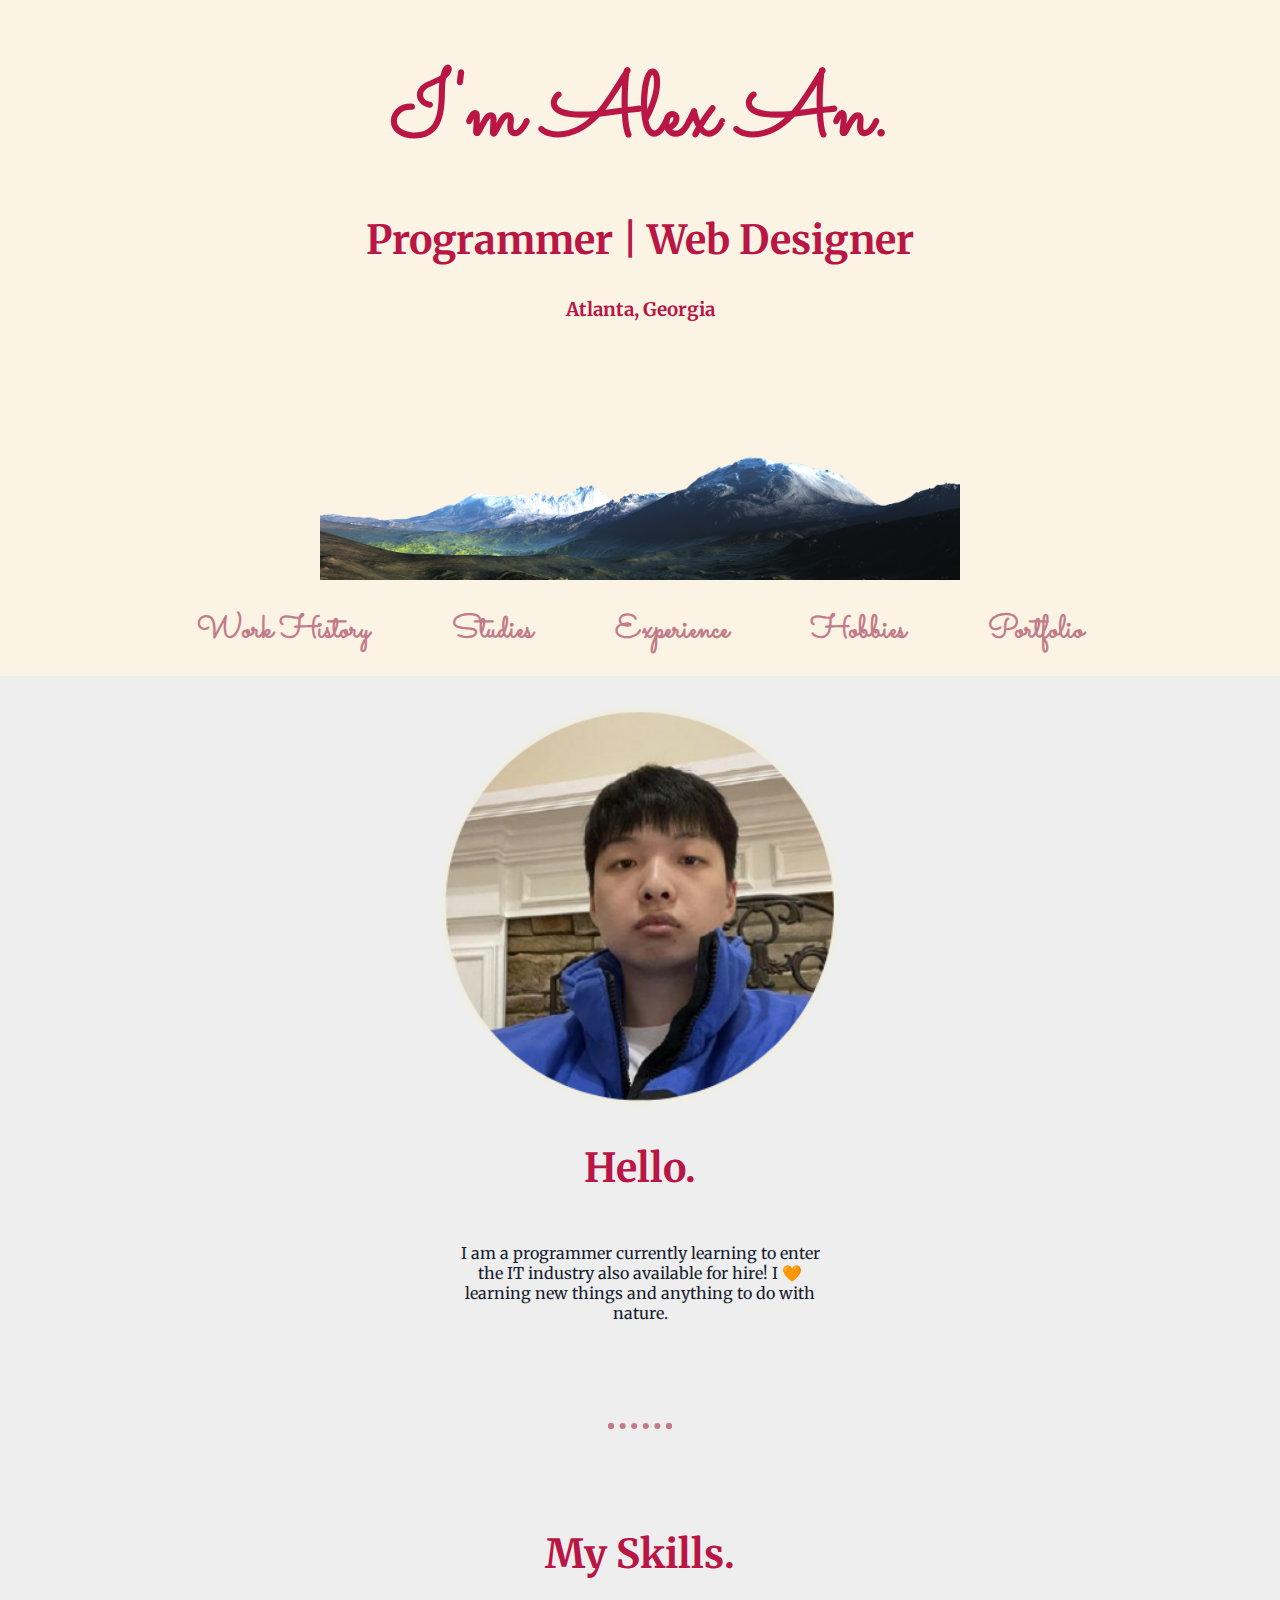
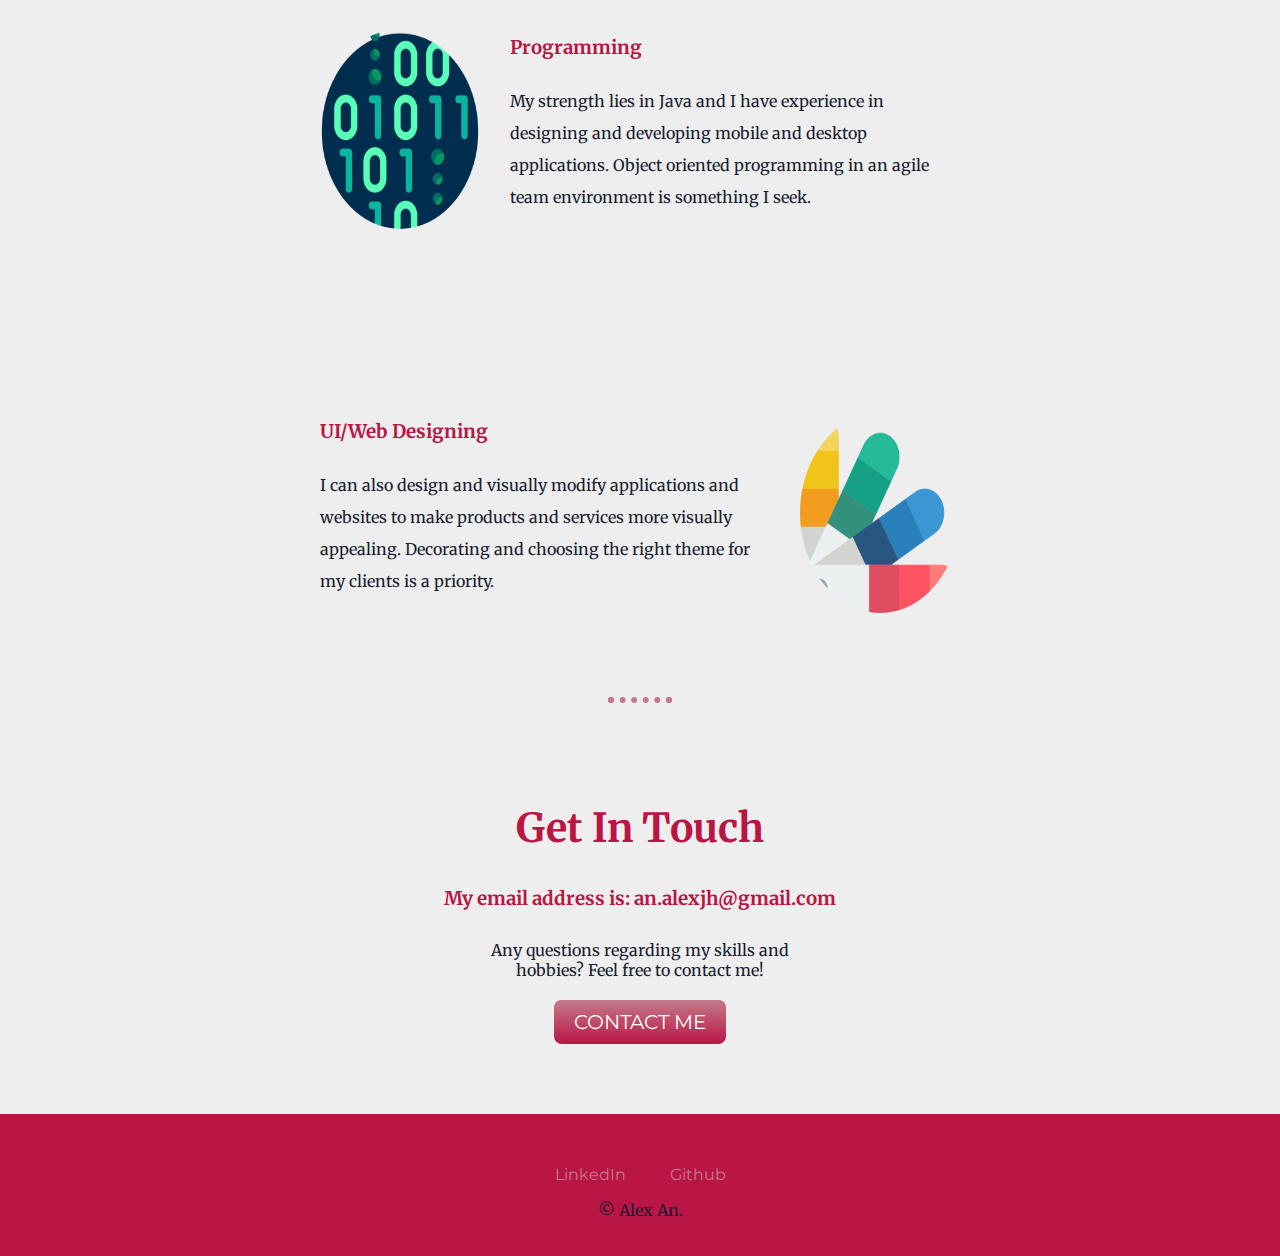
<file: index.html>
<!DOCTYPE html>
<html lang="en" dir="ltr">
  <head>
    <meta charset="utf-8">
    <title>Alex An</title>
    <link rel="stylesheet" href="css/styles.css">
    <link rel="icon" href="favicoo"
    <link rel="preconnect" href="https://fonts.googleapis.com">
<link rel="preconnect" href="https://fonts.gstatic.com" crossorigin>
<link href="https://fonts.googleapis.com/css2?family=Merriweather&family=Montserrat&family=Sacramento&display=swap" rel="stylesheet">
  </head>
  <body class="indexBody">
    <div class="top-container">
      <h1 class="nameHeading">I'm Alex An.</h1>
      <h2 class="workHeading">Programmer | Web Designer</h2>
      <h3 class="locationHeading">Atlanta, Georgia</h3>
      <img class="mountainpicture" src="images/mountain.png" alt="mtn pic">
      <table>
        <tr>
          <td><h1><a class="topAnchor" href="mywork.html">Work History</a></h1></td>
          <td><h1><a class="topAnchor" href="mystudies.html">Studies</a></h1></td>
          <td><h1><a class= "topAnchor" href="skills.html">Experience</a></h1></td>
          <td><h1><a class="topAnchor" href="hobbies.html">Hobbies</a></h1></td>
          <td><h1><a class="topAnchor" href="portfolio.html">Portfolio</a></h1></td>
        </tr>
      </table>
      <div class="middle-container">
        <div class="profile">
          <img class="alexpicture" src="images/Alex.png" alt="alexpicture">
          <h2>Hello.</h2>
          <p class="introduction">I am a programmer currently learning to enter the IT industry also available for hire! I 🧡 learning new things and anything to do with nature.</p>
        </div>
        <hr>
        <div class="skills">
          <h2>My Skills.</h2>
          <div class="skill-row">
            <img class="binaryCode" src="images/binary-code.png" alt="binaryCode">
            <h3 class="skill1">Programming</h3>
            <p>My strength lies in Java and I have experience in designing and developing mobile and desktop applications. Object oriented programming in an agile team environment is something I seek.</p>
          </div>
          <div class="skill-row2">
            <img class="swatches" src="images/swatches.png" alt="swatches">
            <h3 class="skill2">UI/Web Designing</h3>
            <p>I can also design and visually modify applications and websites to make products and services more visually appealing. Decorating and choosing the right theme for my clients is a priority.</p>
          </div>
        </div>
        <hr>
        <div class="contact-me">
          <h2>Get In Touch</h2>
          <h3>My email address is: an.alexjh@gmail.com</h3>
          <p class="contactMessage">Any questions regarding my skills and hobbies? Feel free to contact me!</p>
          <a class="btn" href="mailto:an.alexjh@gmail.com">CONTACT ME</a>
        </div>
      </div>
      <div class="bottom-container">
        <a class="footer-link" href="https://www.linkedin.com/in/hoonjae/">LinkedIn</a>
        <a class="footer-link" href="https://github.com/AlexAnATL">Github</a>
        <p>© Alex An.</p>
      </div>

    </div>
  </body>
</html>
</file>
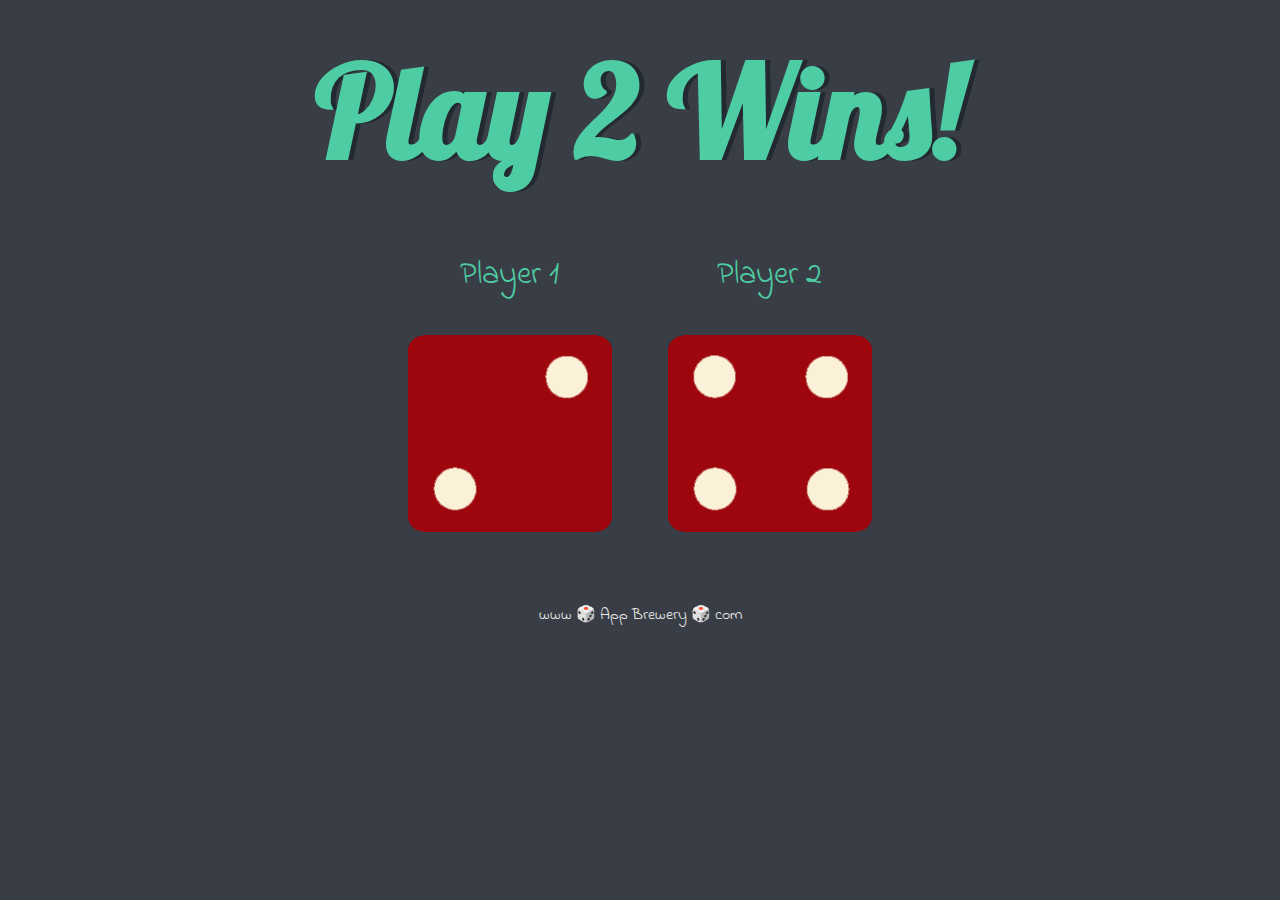
<file: dicee.html>
<!DOCTYPE html>
<html lang="en" dir="ltr">
  <head>
    <meta charset="utf-8">
    <title>Dicee</title>
    <link rel="stylesheet" href="css/diceStyle.css">
    <link href="https://fonts.googleapis.com/css?family=Indie+Flower|Lobster" rel="stylesheet">

  </head>
  <body>

    <div class="container">
      <h1>Refresh Me</h1>

      <div class="dice">
        <p>Player 1</p>
        <img class="img1" src="images/dice6.png">
      </div>

      <div class="dice">
        <p>Player 2</p>
        <img class="img2" src="images/dice6.png">
      </div>

    </div>

  <script src="index.js" type="text/javascript"></script>
  </body>

  <footer>
    www 🎲 App Brewery 🎲 com
  </footer>
</html>
</file>
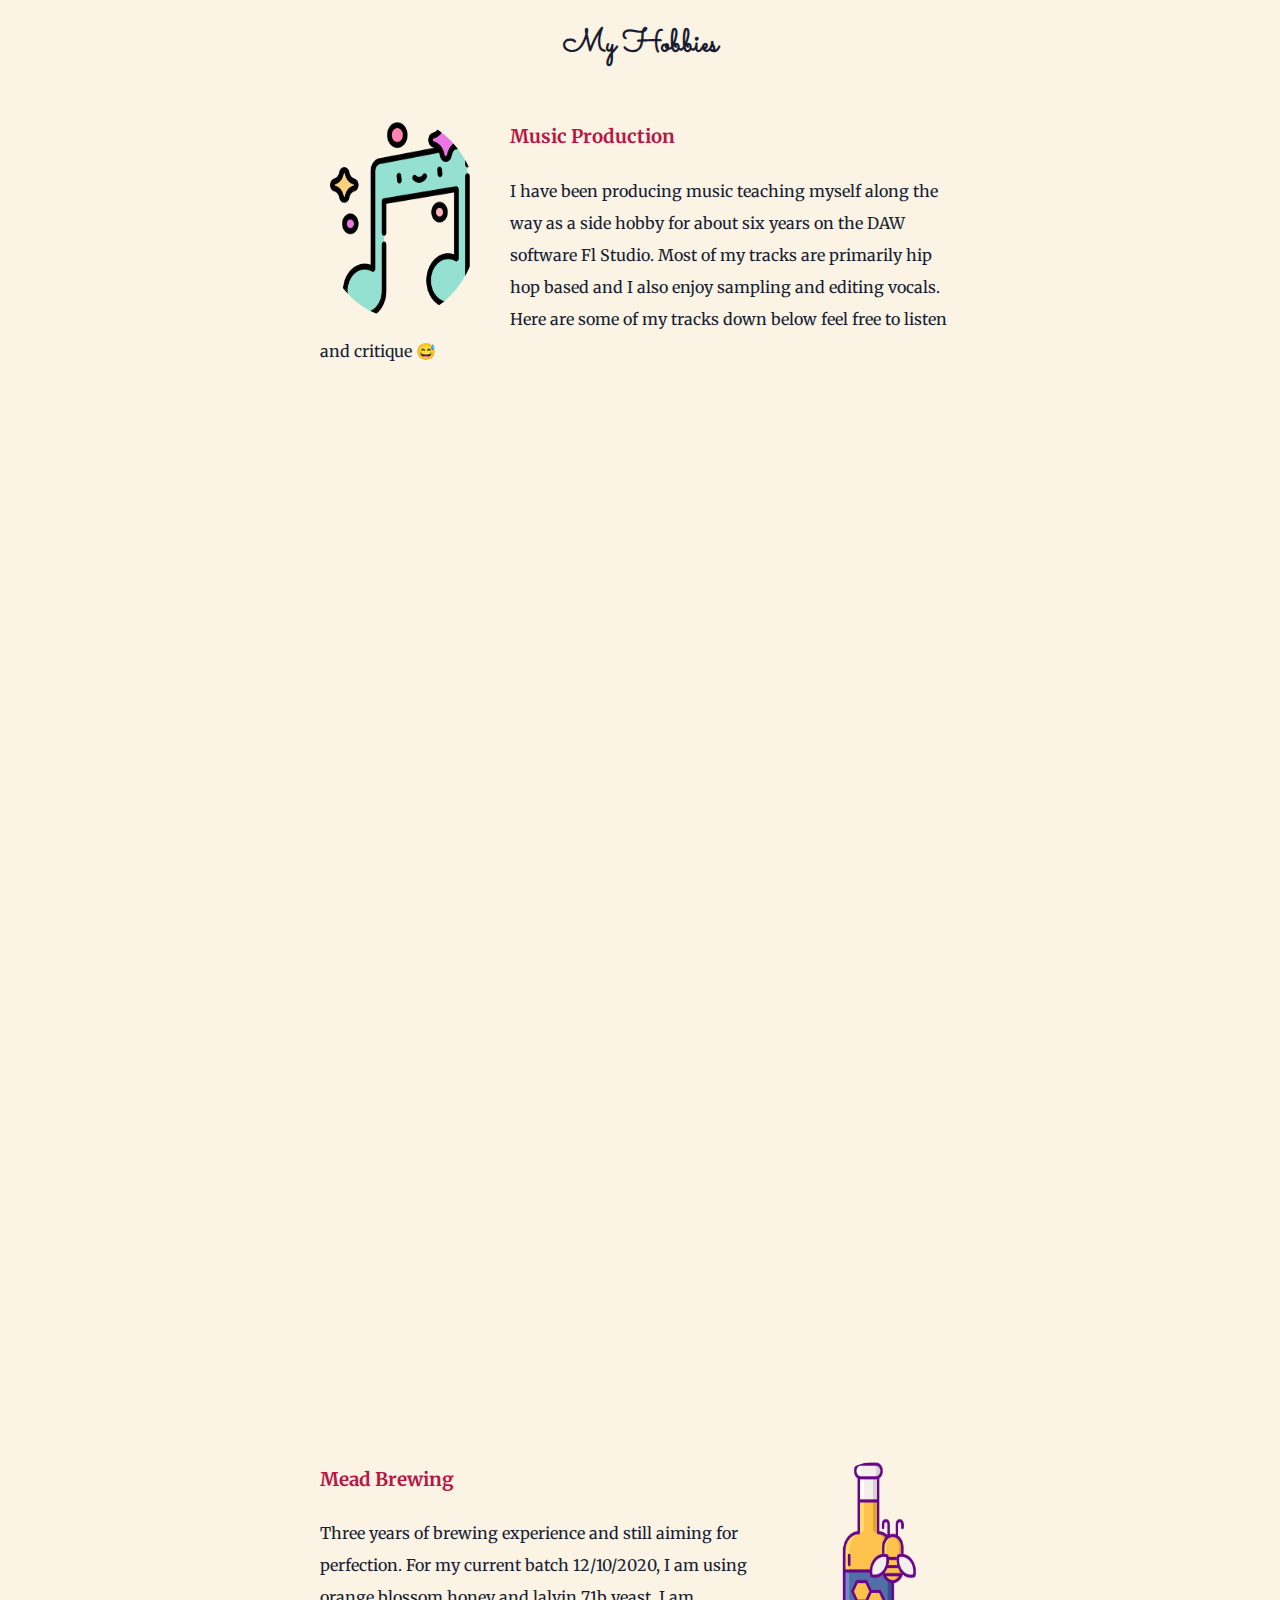
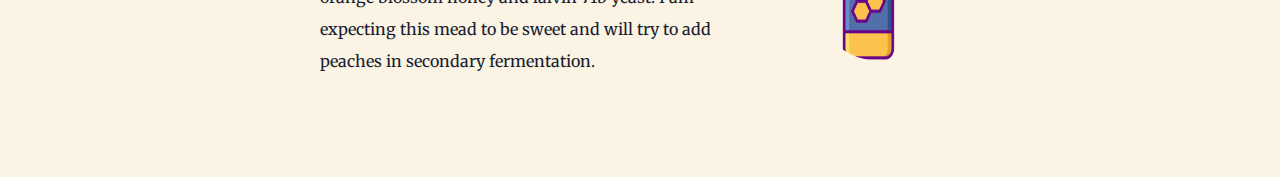
<file: hobbies.html>
<!DOCTYPE html>
<html lang="en" dir="ltr">
  <head>
    <meta charset="utf-8">
    <title>My Hobbies</title>
    <link rel="stylesheet" href="css/styles.css">
    <link rel="icon" href="favicoo"
    <link rel="preconnect" href="https://fonts.googleapis.com">
    <link rel="preconnect" href="https://fonts.gstatic.com" crossorigin>
    <link href="https://fonts.googleapis.com/css2?family=Merriweather&family=Montserrat&family=Sacramento&display=swap" rel="stylesheet">
  </head>
  <body class="hobbiesBody">
    <h1>My Hobbies</h1>
    <div class="skills">
      <div class="skill-row">
        <img class="binaryCode" src="images/musical-note.png" alt="musicNote">
        <h3 class="skill1">Music Production</h3>
        <p>I have been producing music teaching myself along the way as a side hobby for about six years on the DAW software Fl Studio. Most of my tracks are primarily hip hop based and I also enjoy sampling and editing vocals. Here are some of my tracks down below feel free to listen and critique 😅</p>
      </div>
    <iframe src="https://traktrain.com/widget/20559" width="100%" height="790" frameborder="0"></iframe>
    <div class="skill-row2">
      <img class="swatches" src="images/mead.png" alt="mead">
      <h3 class="skill2">Mead Brewing</h3>
      <p>Three years of brewing experience and still aiming for perfection. For my current batch 12/10/2020, I am using orange blossom honey and lalvin 71b yeast. I am expecting this mead to be sweet and will try to add peaches in secondary fermentation.</p>
    </div>
  </body>
</html>
</file>
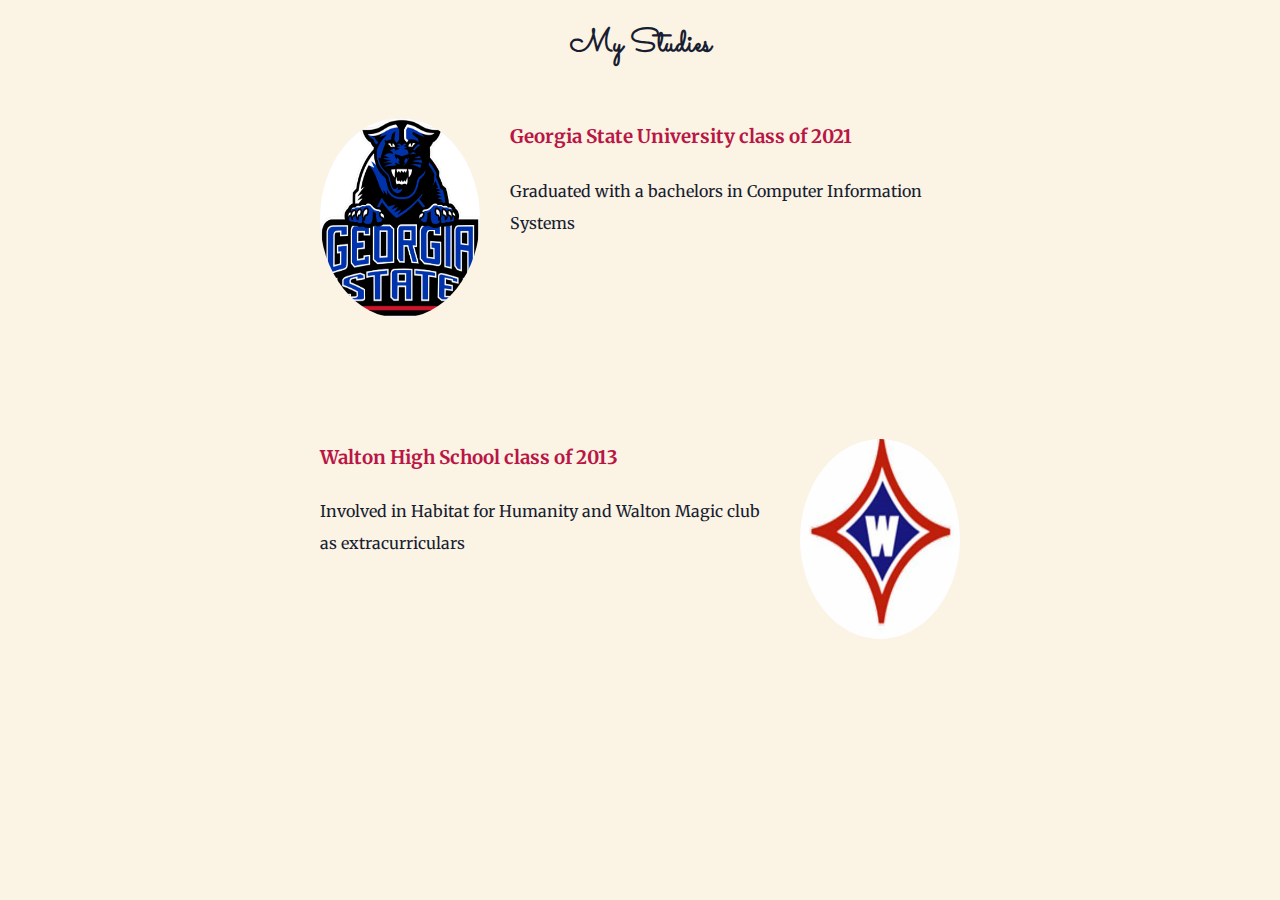
<file: mystudies.html>
<!DOCTYPE html>
<html lang="en" dir="ltr">
  <head>
    <meta charset="utf-8">
    <title>My Studies</title>
    <link rel="stylesheet" href="css/styles.css">
    <link rel="icon" href="favicoo"
    <link rel="preconnect" href="https://fonts.googleapis.com">
    <link rel="preconnect" href="https://fonts.gstatic.com" crossorigin>
    <link href="https://fonts.googleapis.com/css2?family=Merriweather&family=Montserrat&family=Sacramento&display=swap" rel="stylesheet">
  </head>
  <body class="studiesBody">
    <div class="skills">
      <h1>My Studies</h1>
      <div class="skill-row">
        <img class="binaryCode" src="images/panther.png" alt="panther">
        <h3 class="skill1">Georgia State University class of 2021</h3>
        <p>Graduated with a bachelors in Computer Information Systems</p>
      </div>
      <div class="skill-row2">
        <img class="swatches" src="images/walton.png" alt="walton">
        <h3 class="skill2">Walton High School class of 2013</h3>
        <p>Involved in Habitat for Humanity and Walton Magic club as extracurriculars</p>
      </div>
    </div>
  </body>
</html>
</file>
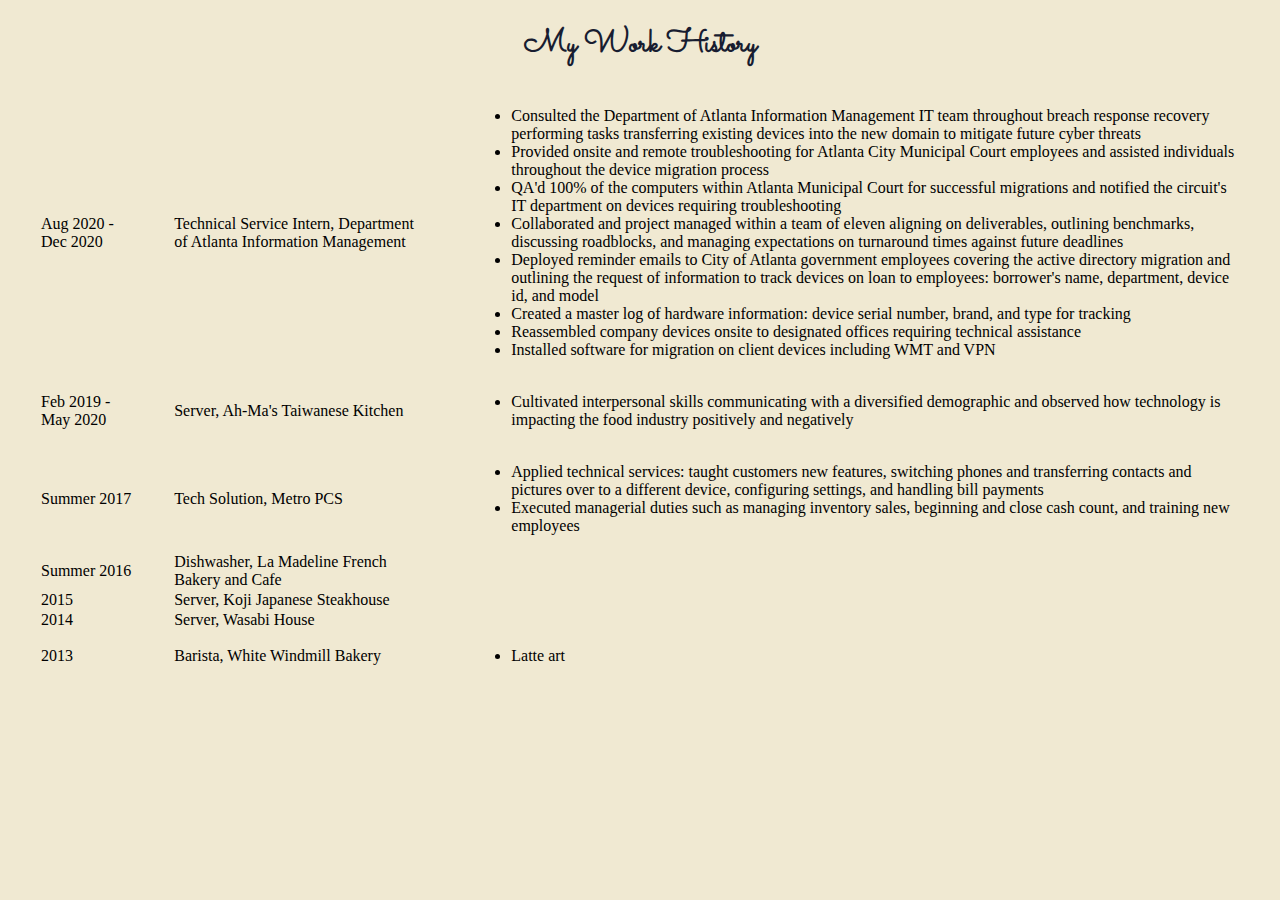
<file: mywork.html>
<!DOCTYPE html>
<html lang="en" dir="ltr">
  <head>
    <meta charset="utf-8">
    <title>My Work History</title>
    <link rel="stylesheet" href="css/styles.css">
    <link rel="preconnect" href="https://fonts.googleapis.com">
<link rel="preconnect" href="https://fonts.gstatic.com" crossorigin>
<link href="https://fonts.googleapis.com/css2?family=Merriweather&family=Montserrat&family=Sacramento&display=swap" rel="stylesheet">

  </head>
  <body class="workBody">
  <h1 class="workHeading">My Work History</h1>
  <table>
    <tr>
      <td>Aug 2020 - Dec 2020 </td>
      <td>Technical Service Intern, Department of Atlanta Information Management </td>
      <td>
        <ul>
          <li>Consulted the Department of Atlanta Information Management IT team throughout breach response recovery performing
              tasks transferring existing devices into the new domain to mitigate future cyber threats</li>
          <li> Provided onsite and remote troubleshooting for Atlanta City Municipal Court employees and assisted individuals throughout
              the device migration process</li>
          <li>QA'd 100% of the computers within Atlanta Municipal Court for successful migrations and notified the circuit's IT department
              on devices requiring troubleshooting</li>
          <li>Collaborated and project managed within a team of eleven aligning on deliverables, outlining benchmarks, discussing
              roadblocks, and managing expectations on turnaround times against future deadlines</li>
          <li>Deployed reminder emails to City of Atlanta government employees covering the active directory migration and outlining the
              request of information to track devices on loan to employees: borrower's name, department, device id, and model</li>
          <li>Created a master log of hardware information: device serial number, brand, and type for tracking</li>
          <li>Reassembled company devices onsite to designated offices requiring technical assistance</li>
          <li>Installed software for migration on client devices including WMT and VPN</li>
        </ul>
      </td>
    </tr>
    <tr>
      <td>Feb 2019 - May 2020</td>
      <td>Server, Ah-Ma's Taiwanese Kitchen</td>
      <td>
        <ul>
          <li>Cultivated interpersonal skills communicating with a diversified demographic and observed how technology is impacting the
              food industry positively and negatively</li>
        </ul>
      </td>
    </tr>
    <tr>
      <td>Summer 2017</td>
      <td>Tech Solution, Metro PCS</td>
      <td>
        <ul>
          <li>Applied technical services: taught customers new features, switching phones and transferring contacts and pictures over to a
              different device, configuring settings, and handling bill payments</li>
          <li>Executed managerial duties such as managing inventory sales, beginning and close cash count, and training new employees</li>
        </ul>
      </td>
    </tr>
    <tr>
      <td>Summer 2016</td>
      <td>Dishwasher, La Madeline French Bakery and Cafe</td>
    </tr>
    <tr>
      <td>2015</td>
      <td>Server, Koji Japanese Steakhouse</td>
    </tr>
    <tr>
      <td>2014</td>
      <td>Server, Wasabi House</td>
    </tr>
    <tr>
      <td>2013</td>
      <td>Barista, White Windmill Bakery</td>
      <td>
        <ul>
          <li>Latte art</li>
        </ul>
      </td>
    </tr>
  </table>
  </body>
</html>
</file>
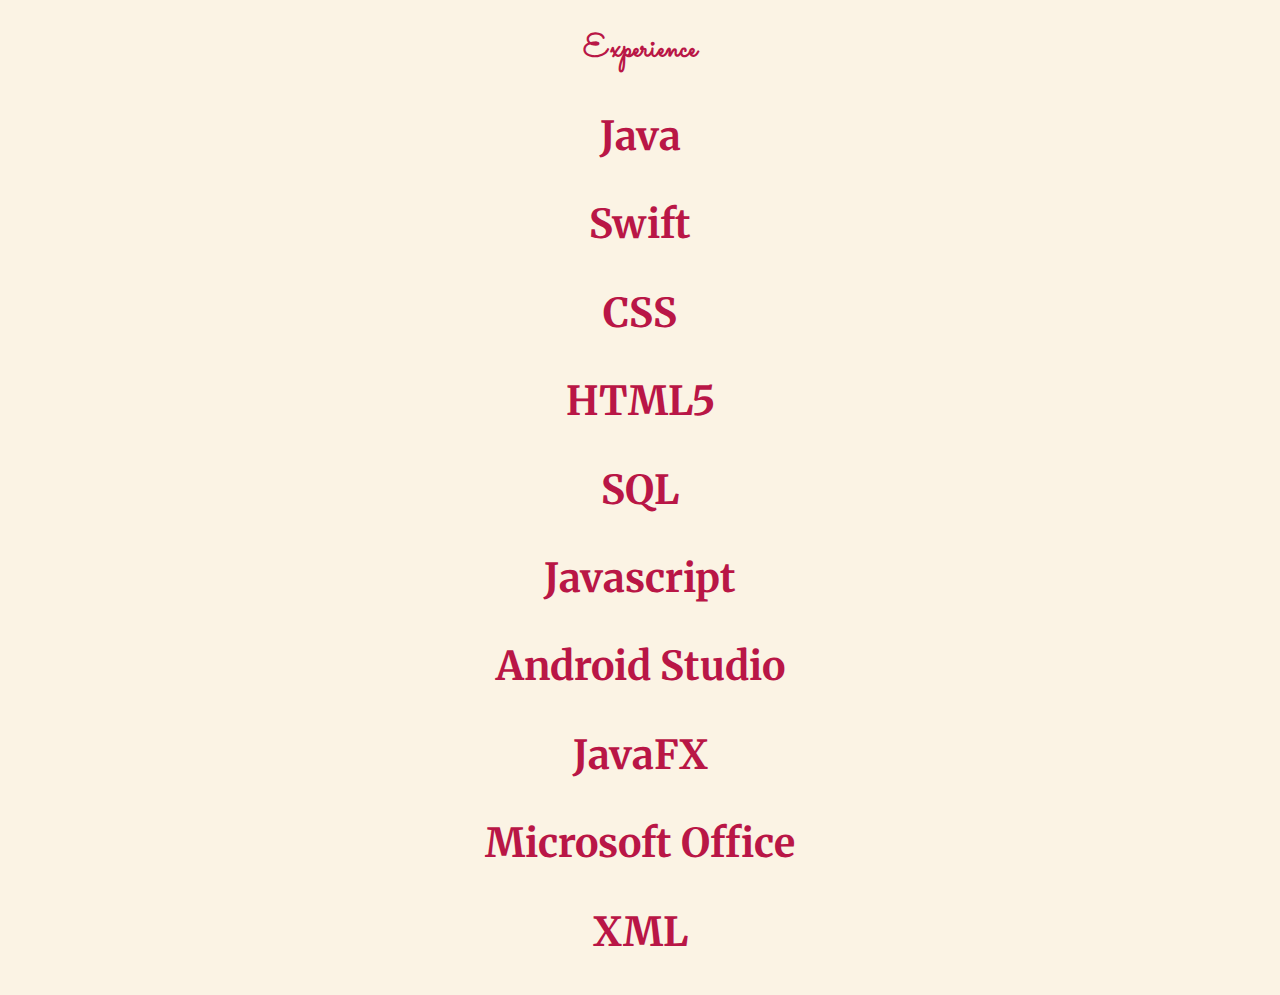
<file: skills.html>
<!DOCTYPE html>
<html lang="en" dir="ltr">

<head>
  <meta charset="utf-8">
  <title></title>
  <link rel="preconnect" href="https://fonts.googleapis.com">
  <link rel="preconnect" href="https://fonts.gstatic.com" crossorigin>
  <link href="https://fonts.googleapis.com/css2?family=Merriweather&family=Montserrat&family=Sacramento&display=swap" rel="stylesheet">
  <link rel="stylesheet" href="css/styles.css">
  <!--BOOTSTRAP-->
  <link href="https://cdn.jsdelivr.net/npm/bootstrap@5.1.3/dist/css/bootstrap.min.css" rel="stylesheet" integrity="sha384-1BmE4kWBq78iYhFldvKuhfTAU6auU8tT94WrHftjDbrCEXSU1oBoqyl2QvZ6jIW3" crossorigin="anonymous">
  <script src="https://cdn.jsdelivr.net/npm/bootstrap@5.1.3/dist/js/bootstrap.bundle.min.js" integrity="sha384-ka7Sk0Gln4gmtz2MlQnikT1wXgYsOg+OMhuP+IlRH9sENBO0LRn5q+8nbTov4+1p" crossorigin="anonymous"></script>
</head>

<body class="skillsBody">
  <h1 class="skillsHeader">Experience</h1>
  <div class="row skillsGrid">
    <div class="col-lg-2 skillsColumn">
      <h2>Java</h2>
    </div>
    <div class="col-lg-2 skillsColumn">
      <h2>Swift</h2>
    </div>
    <div class="col-lg-2 skillsColumn">
      <h2>CSS</h2>
    </div>
    <div class="col-lg-2 skillsColumn">
      <h2>HTML5</h2>
    </div>
    <div class="col-lg-2 skillsColumn">
      <h2>SQL</h2>
    </div>
    <div class="col-lg-2 skillsColumn">
      <h2>Javascript</h2>
    </div>
    <div class="col-lg-2 skillsColumn">
      <h2>Android Studio</h2>
    </div>
    <div class="col-lg-2 skillsColumn">
      <h2>JavaFX</h2>
    </div>
    <div class="col-lg-2 skillsColumn">
      <h2>Microsoft Office</h2>
    </div>
    <div class="col-lg-2 skillsColumn">
      <h2>XML</h2>
    </div>
  </div>
</body>

</html>
</file>
<file: css/styles.css>
.indexBody {
  background-color: #FBF3E4;
  margin:0;
  text-align: center;
  font-family: 'Merriweather', sans-serif;
}
.workBody {
  background-color: #F0E9D2;
  margin:0;
}
.studiesBody {
  background-color: #FBF3E4;
  margin:0;
  text-align: center;
  font-family: 'Merriweather', sans-serif;
}
.hobbiesBody {
  background-color: #FBF3E4;
  margin:0;
  text-align: center;
  font-family: 'Merriweather', sans-serif;
}
.portfolioBody {
  background-color: #FBF3E4;
  margin:0;
  text-align: center;
  font-family: 'Merriweather', sans-serif;
}
.skillsBody {
  background-color: #FBF3E4;
  margin:0;
  text-align: center;
  font-family: 'Merriweather', sans-serif;
}
.top-container {
  background-color: #FBF3E4;
  margin: 0 auto 0 auto;
}
.middle-container {
  background-color: #EEEEEE;
}
.bottom-container {
  background-color: #B91646;
  padding: 50px 0 20px;
}
.nameHeading {
  margin: 50px auto 0 auto;
  font-size: 5.625rem;
  color: #B91646;
}
.locationHeading {
  color: #B91646;
}
.skill1 {
  color: #B91646;
}
.skill2 {
  color: #B91646;
}
.alexpicture {
  margin-top: 30px;
  height: 400px;
  width: 400px;
}
.mountainpicture{
  width:50%;
}
.binaryCode {
  height: 200px;
  width: 150px;
  float: left;
  margin-right: 30px;
  border-radius: 50%;
}
.swatches {
  float: right;
  height: 200px;
  width: 200px;
  margin-left: 30px;
  border-radius: 50%;
}
.skill-row {
  width: 50%;
  margin: 50px auto 100px auto;
  text-align: left;
  line-height: 2;
}
.skill-row2 {
  width: 50%;
  margin: 200px auto 100px auto;
  text-align: left;
  line-height: 2;
}
.binaryCode{
  width: 25%;
}
.swatches {
  width: 25%;
}
.introduction {
  width: 30%;
  margin: 50px auto 100px auto;
}
.contactMessage{
  width: 25%;
  margin: 30px auto;
}
.btn {
  background: #C37B89;
  background-image: -webkit-linear-gradient(top, #C37B89, #B91646);
  background-image: -moz-linear-gradient(top, #C37B89, #B91646);
  background-image: -ms-linear-gradient(top, #C37B89, #B91646);
  background-image: -o-linear-gradient(top, #C37B89, #B91646);
  background-image: linear-gradient(to bottom, #C37B89, #B91646);
  -webkit-border-radius: 8;
  -moz-border-radius: 8;
  border-radius: 8px;
  font-family: 'Montserrat', sans-serif;
  color: #ffffff;
  font-size: 20px;
  padding: 10px 20px 10px 20px;
  text-decoration: none;
}

.btn:hover {
  background: #FF9292;
  background-image: -webkit-linear-gradient(top, #FF9292, #FFCCD2);
  background-image: -moz-linear-gradient(top, #FF9292, #FFCCD2);
  background-image: -ms-linear-gradient(top, #FF9292, #FFCCD2);
  background-image: -o-linear-gradient(top, #FF9292, #FFCCD2);
  background-image: linear-gradient(to bottom, #FF9292, #FFCCD2);
  text-decoration: none;
}
.contact-me {
  padding-bottom: 80px;
}
.topAnchor {
  font-family: 'Sacramento', cursive;
}
.workHeading {
  text-align: center;
}

table {
  border-spacing: 40px 0;
  margin-left: auto;
  margin-right: auto;
}
p {
  color: #181D31;
}
img {
  width: 1903px;
}
h1 {
  color: #181D31;
  font-family: 'Sacramento', cursive;
}
h2 {
  font-size: 2.5rem;
  color: #B91646;
}
h3 {
  color: #B91646;
}
hr {
border: dotted #C37B89 6px;
border-bottom: none;
width: 4%;
margin: 100px auto;
}
a {
  color: #C37B89;
  font-family: 'Montserrat', sans-serif;
  margin: 10px 20px;
  text-decoration: none;
}
/* Portfolio Page*/
#cardSection {
  margin: 3% 13%;
}
.portfolioCard {
  background-color: #C37B89;
}
.portfolioIcon {
  color: #B91646;
}
.portfolioIcon:hover {
  color: #FF9292;
}
.card-title {
  margin-top: 3%;
}
.portfolioHeader {
  margin-top: 2%;
  color: #B91646;
}
/* Skills Page  */
.skillsGrid {
  margin-top: 3%;
}
.skillsHeader {
  margin-top: 2%;
  color: #B91646;
}
.skillsColumn {
  margin: 3% 3%;
}
</file>
<file: css/diceStyle.css>
.container {
  width: 70%;
  margin: auto;
  text-align: center;
}

.dice {
  text-align: center;
  display: inline-block;

}

body {
  background-color: #393E46;
}

h1 {
  margin: 30px;
  font-family: 'Lobster', cursive;
  text-shadow: 5px 0 #232931;
  font-size: 8rem;
  color: #4ECCA3;
}

p {
  font-size: 2rem;
  color: #4ECCA3;
  font-family: 'Indie Flower', cursive;
}

img {
  width: 80%;
}

footer {
  margin-top: 5%;
  color: #EEEEEE;
  text-align: center;
  font-family: 'Indie Flower', cursive;

}
</file>
